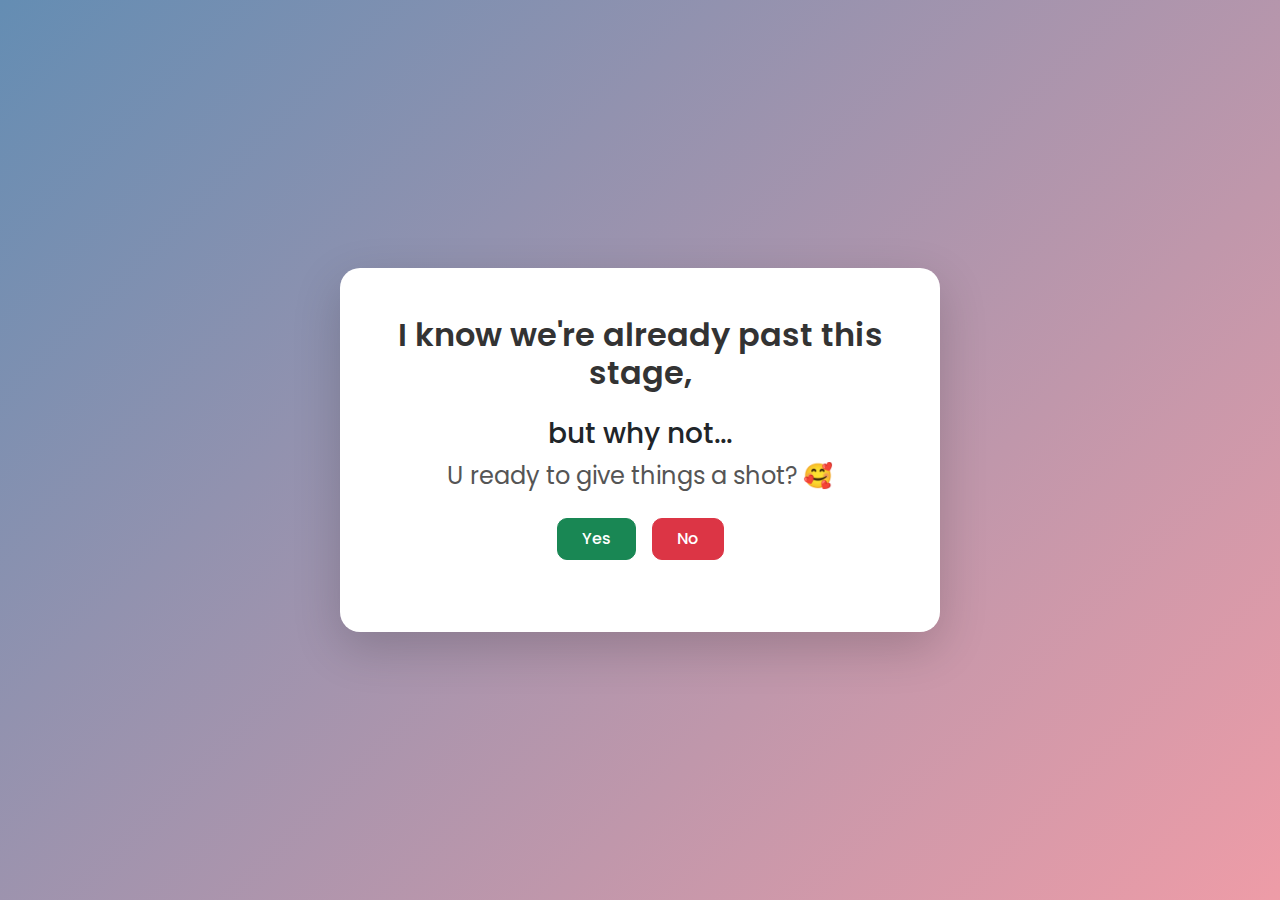
<file: conf.html>
<!DOCTYPE html>
<html lang="en">
<head>
  <meta charset="UTF-8" />
  <meta name="viewport" content="width=device-width, initial-scale=1.0" />
  <title>Confession</title>
  <link href="https://cdn.jsdelivr.net/npm/bootstrap@5.3.0/dist/css/bootstrap.min.css" rel="stylesheet" />
  <link href="https://fonts.googleapis.com/css2?family=Poppins:wght@400;600&display=swap" rel="stylesheet" />
  <link rel="stylesheet" href="conf_style.css" />
</head>
<body>

  <div class="d-flex justify-content-center align-items-center vh-100 bg">
    <div class="card-container text-center p-5 shadow-lg">
      <h2 class="heading mb-4">I know we're already past this stage, <br></h2><h3>but why not... </h3>
      <p class="question mb-4 fs-4">U ready to give things a shot? 🥰</p>

      <!-- Optional cute image spot -->
      <!-- <img src="your-image.png" class="img-fluid mb-4" style="max-height: 200px;" alt="Cute illustration"> -->

      <div class="d-flex justify-content-center gap-3 mb-4">
        <button id="yesBtn" class="btn btn-success px-4 py-2">Yes</button>
        <button id="noBtn" class="btn btn-danger px-4 py-2">No</button>
      </div>

      <p id="responseText" class="fs-3"></p>
    </div>
  </div>

  <script src="script.js"></script>
</body>
</html>
</file>
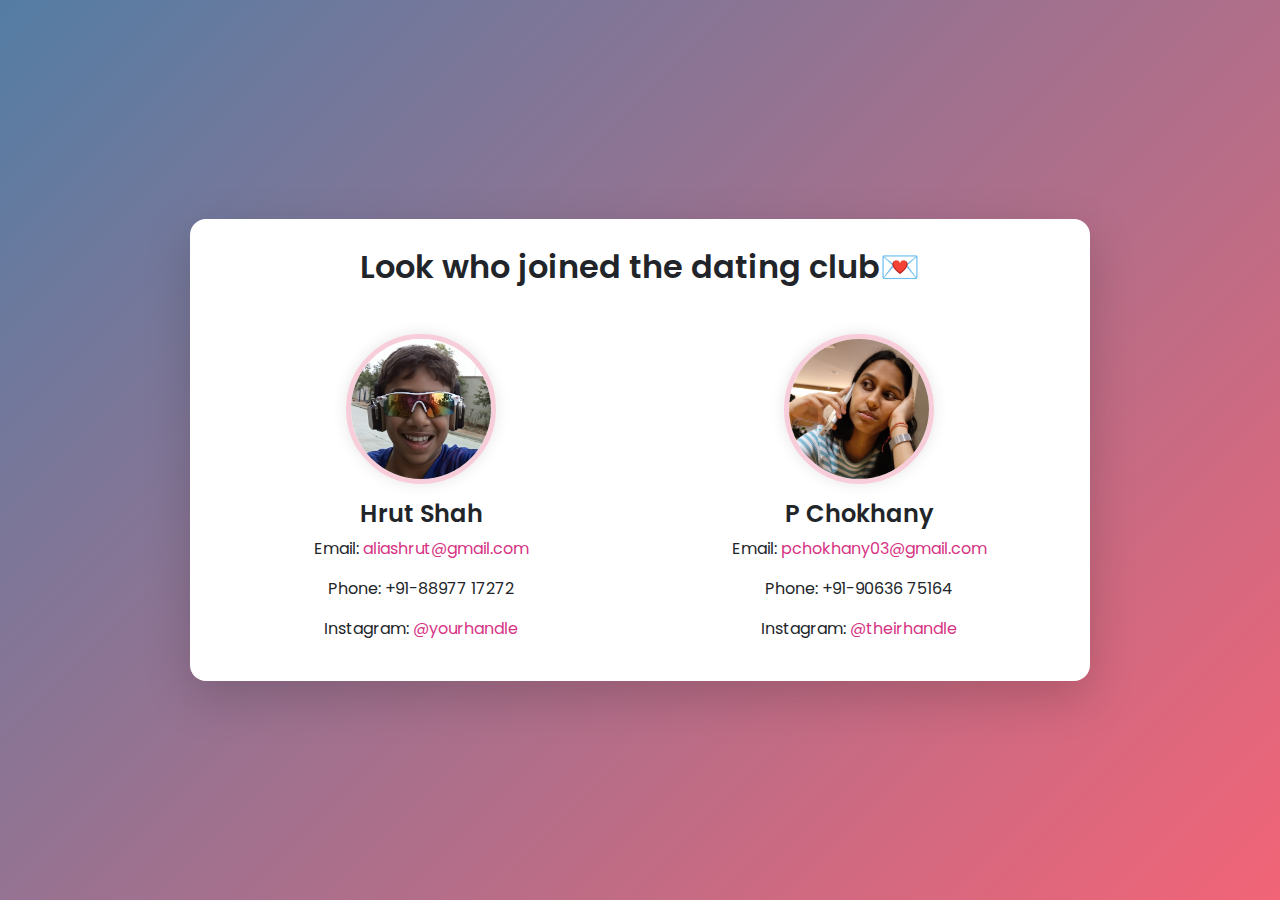
<file: contact.html>
<!DOCTYPE html>
<html lang="en">
<head>
  <meta charset="UTF-8" />
  <meta name="viewport" content="width=device-width, initial-scale=1.0"/>
  <title>Contact Us</title>
  <link href="https://cdn.jsdelivr.net/npm/bootstrap@5.3.0/dist/css/bootstrap.min.css" rel="stylesheet"/>
  <link href="https://fonts.googleapis.com/css2?family=Poppins:wght@400;600&display=swap" rel="stylesheet"/>
  <link rel="stylesheet" href="contacts.css"/>
</head>
<body>

  <div class="d-flex justify-content-center align-items-center vh-100 bg">
    <div class="container contact-card p-4 rounded-4 shadow-lg">
      <h2 class="text-center mb-5 fw-semibold" style="padding-top: 5px;">Look who joined the dating club💌</h2>

      <div class="row text-center text-md-start">
        <!-- Your Contact -->
        <div class="col-md-6 mb-4 mb-md-0 d-flex flex-column align-items-center">
          <img src="images/me.jpeg" class="rounded-circle contact-img mb-3" alt="Your Photo">
          <h4 class="fw-semibold">Hrut Shah</h4>
          <p>Email: <a href="mailto:aliashrut@gmail.com">aliashrut@gmail.com</a></p>
          <p>Phone: +91-88977 17272</p>
          <p>Instagram: <a href="https://instagram.com/yourhandle" target="_blank">@yourhandle</a></p>
        </div>

        <!-- Their Contact -->
        <div class="col-md-6 d-flex flex-column align-items-center">
          <img src="images/her.jpeg" class="rounded-circle contact-img mb-3" alt="Their Photo">
          <h4 class="fw-semibold">P Chokhany</h4>
          <p>Email: <a href="pchokhany03@gmail.com">pchokhany03@gmail.com</a></p>
          <p>Phone: +91-90636 75164</p>
          <p>Instagram: <a href="https://instagram.com/theirhandle" target="_blank">@theirhandle</a></p>
        </div>
      </div>
    </div>
  </div>

</body>
</html>
</file>
<file: conf_style.css>
/* confession page */

body {
  font-family: 'Poppins', sans-serif;
  margin: 0;
}

.bg {
  background: linear-gradient(135deg, #648DB3, #ee9ca7);
}

.card-container {
  background-color: white;
  border-radius: 20px;
  max-width: 600px;
  width: 90%;
}

.heading {
  font-weight: 600;
  color: #333;
}

.question {
  font-weight: 400;
  color: #555;
}

#yesBtn, #noBtn {
  transition: all 0.3s ease;
  font-weight: 500;
  border-radius: 10px;
}

#yesBtn:hover {
  background-color: #28a745;
  transform: scale(1.05);
}

#noBtn:hover {
  background-color: #dc3545;
  transform: scale(0.95);
}

#responseText {
  color: #6c757d;
  font-style: italic;
}
</file>
<file: contacts.css>
body {
  font-family: 'Poppins', sans-serif;
  margin: 0;
  padding: 0;
}

.bg {
  background: linear-gradient(135deg, #547da4, #f26477);
  padding: 2rem;
}

.contact-card {
  background-color: white;
  border-radius: 30px;
  max-width: 900px;
}

.contact-img {
  width: 150px;
  height: 150px;
  object-fit: cover;
  border: 5px solid #f8cdda;
  box-shadow: 0 0 15px rgba(0,0,0,0.1);
}
a {
  color: #d63384;
  text-decoration: none;
}

a:hover {
  text-decoration: underline;
}
</file>
